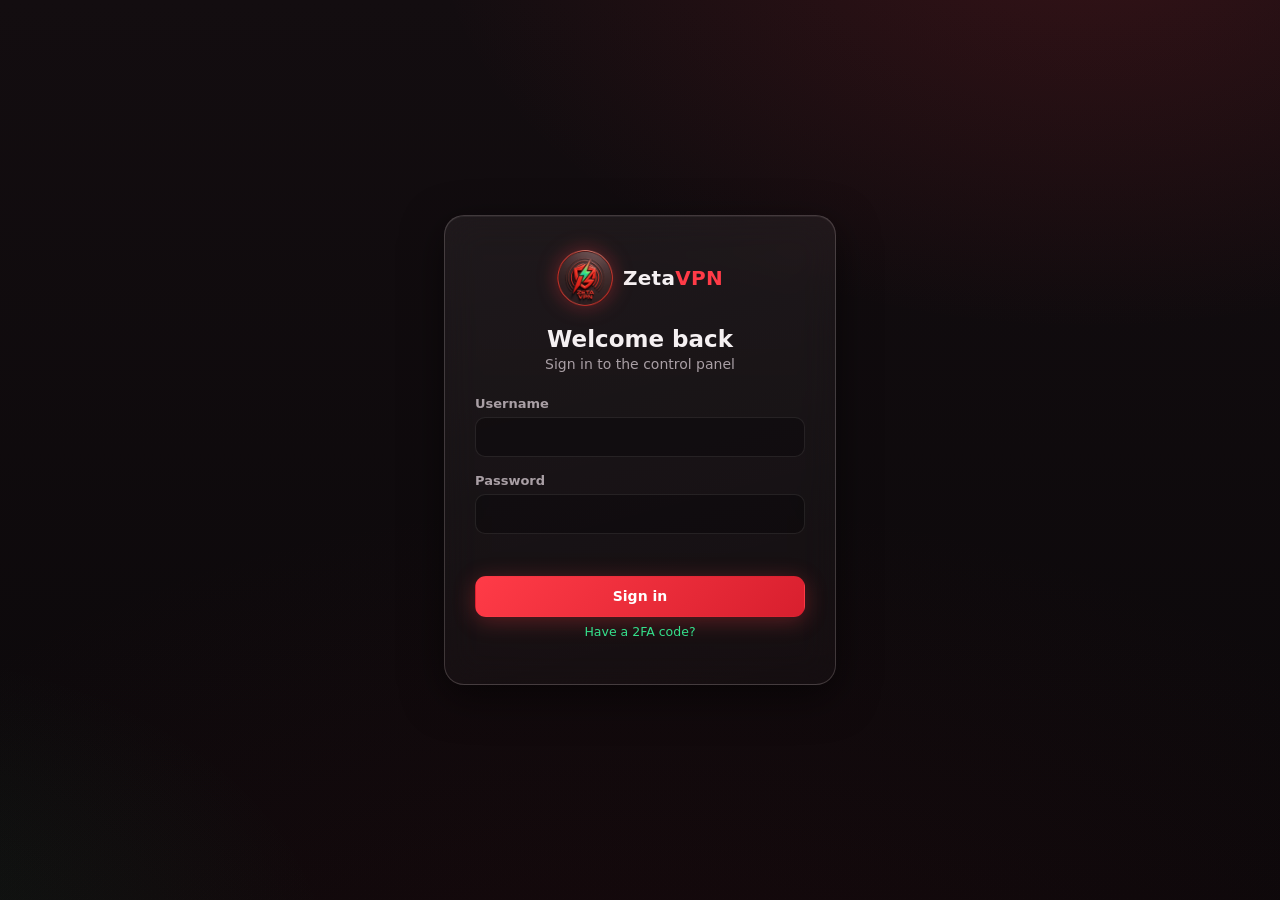
<file: frontend/index.html>
<!DOCTYPE html>
<html lang="en">
<head>
  <meta charset="UTF-8" />
  <meta name="viewport" content="width=device-width, initial-scale=1.0" />
  <meta name="robots" content="noindex, nofollow" />
  <title>ZetaVPN Panel</title>
  <link rel="icon" href="assets/img/logo.png" type="image/png" />
  <link rel="stylesheet" href="assets/css/zeta.css?v=1.3.1-2" />
</head>
<body>
  <!-- ===================== Login ===================== -->
  <div id="login-view" class="auth-wrap">
    <div class="auth-card">
      <div class="brand"><img class="logo" src="assets/img/logo.png" alt="" /><span class="name">Zeta<b>VPN</b></span></div>
      <h1>Welcome back</h1>
      <p class="sub">Sign in to the control panel</p>
      <form id="login-form">
        <div class="field"><label>Username</label><input id="l-user" autocomplete="username" required /></div>
        <div class="field"><label>Password</label><input id="l-pass" type="password" autocomplete="current-password" required /></div>
        <div class="field hidden" id="l-totp-field"><label>2FA code</label><input id="l-totp" inputmode="numeric" autocomplete="one-time-code" placeholder="123456" /></div>
        <p class="form-error" id="login-err"></p>
        <button class="btn primary block" id="login-btn" type="submit">Sign in</button>
        <p class="hint center"><a href="#" id="l-totp-toggle">Have a 2FA code?</a></p>
      </form>
    </div>
  </div>

  <!-- ===================== App ===================== -->
  <div id="app-view" class="app hidden">
    <div id="scrim" class="scrim"></div>
    <aside class="sidebar">
      <div class="brand"><img class="logo" src="assets/img/logo.png" alt="" /><span class="name">Zeta<b>VPN</b></span></div>
      <a class="nav-item" data-view="dashboard" href="#/dashboard">
        <svg class="ic" viewBox="0 0 24 24" fill="none" stroke="currentColor" stroke-width="2"><rect x="3" y="3" width="7" height="9"/><rect x="14" y="3" width="7" height="5"/><rect x="14" y="12" width="7" height="9"/><rect x="3" y="16" width="7" height="5"/></svg>
        Dashboard
      </a>
      <a class="nav-item" data-view="inbounds" href="#/inbounds">
        <svg class="ic" viewBox="0 0 24 24" fill="none" stroke="currentColor" stroke-width="2"><path d="M4 7h16M4 12h16M4 17h16"/></svg>
        Inbounds
      </a>
      <a class="nav-item" data-view="clients" href="#/clients">
        <svg class="ic" viewBox="0 0 24 24" fill="none" stroke="currentColor" stroke-width="2"><path d="M17 21v-2a4 4 0 0 0-4-4H5a4 4 0 0 0-4 4v2M9 11a4 4 0 1 0 0-8 4 4 0 0 0 0 8M23 21v-2a4 4 0 0 0-3-3.9M16 3.1a4 4 0 0 1 0 7.8"/></svg>
        Clients
      </a>
      <a class="nav-item" data-view="ssh" href="#/ssh">
        <svg class="ic" viewBox="0 0 24 24" fill="none" stroke="currentColor" stroke-width="2"><rect x="3" y="4" width="18" height="16" rx="2"/><path d="M7 9l3 3-3 3M13 15h4"/></svg>
        SSH Accounts
      </a>
      <a class="nav-item" data-view="tuning" href="#/tuning">
        <svg class="ic" viewBox="0 0 24 24" fill="none" stroke="currentColor" stroke-width="2"><path d="M13 2L3 14h7l-1 8 11-14h-7l1-6z"/></svg>
        Boost
      </a>
      <a class="nav-item" data-view="settings" href="#/settings">
        <svg class="ic" viewBox="0 0 24 24" fill="none" stroke="currentColor" stroke-width="2"><circle cx="12" cy="12" r="3"/><path d="M19.4 15a1.6 1.6 0 0 0 .3 1.8l.1.1a2 2 0 1 1-2.8 2.8l-.1-.1a1.6 1.6 0 0 0-2.7 1.1V21a2 2 0 1 1-4 0v-.1A1.6 1.6 0 0 0 6.6 19l-.1.1a2 2 0 1 1-2.8-2.8l.1-.1A1.6 1.6 0 0 0 4 12.6H3.9a2 2 0 1 1 0-4H4a1.6 1.6 0 0 0 1.5-2.7l-.1-.1a2 2 0 1 1 2.8-2.8l.1.1A1.6 1.6 0 0 0 11 3.9V3.9a2 2 0 1 1 4 0V4a1.6 1.6 0 0 0 2.7 1.1l.1-.1a2 2 0 1 1 2.8 2.8l-.1.1A1.6 1.6 0 0 0 20.1 11H21a2 2 0 1 1 0 4h-.1a1.6 1.6 0 0 0-1.5 1z"/></svg>
        Settings
      </a>
      <div class="spacer"></div>
      <a class="nav-item logout" id="logout" href="#">
        <svg class="ic" viewBox="0 0 24 24" fill="none" stroke="currentColor" stroke-width="2"><path d="M9 21H5a2 2 0 0 1-2-2V5a2 2 0 0 1 2-2h4M16 17l5-5-5-5M21 12H9"/></svg>
        Sign out
      </a>
    </aside>

    <main class="main">
      <div class="topbar">
        <div class="tb-left">
          <button id="menu-toggle" class="icon-btn menu-toggle" type="button" aria-label="Toggle menu">
            <svg class="ic" viewBox="0 0 24 24" fill="none" stroke="currentColor" stroke-width="2"><path d="M4 6h16M4 12h16M4 18h16"/></svg>
          </button>
          <div>
            <h2 id="page-title">Dashboard</h2>
            <div class="who" id="page-sub"></div>
          </div>
        </div>
        <div class="who">Signed in as <b id="who">—</b></div>
      </div>
      <div id="page"></div>
    </main>
  </div>

  <div id="modal-root"></div>
  <div id="toast-root" class="toasts"></div>

  <script src="assets/js/api.js?v=1.3.1-2"></script>
  <script src="assets/js/app.js?v=1.3.1-2"></script>
</body>
</html>
</file>
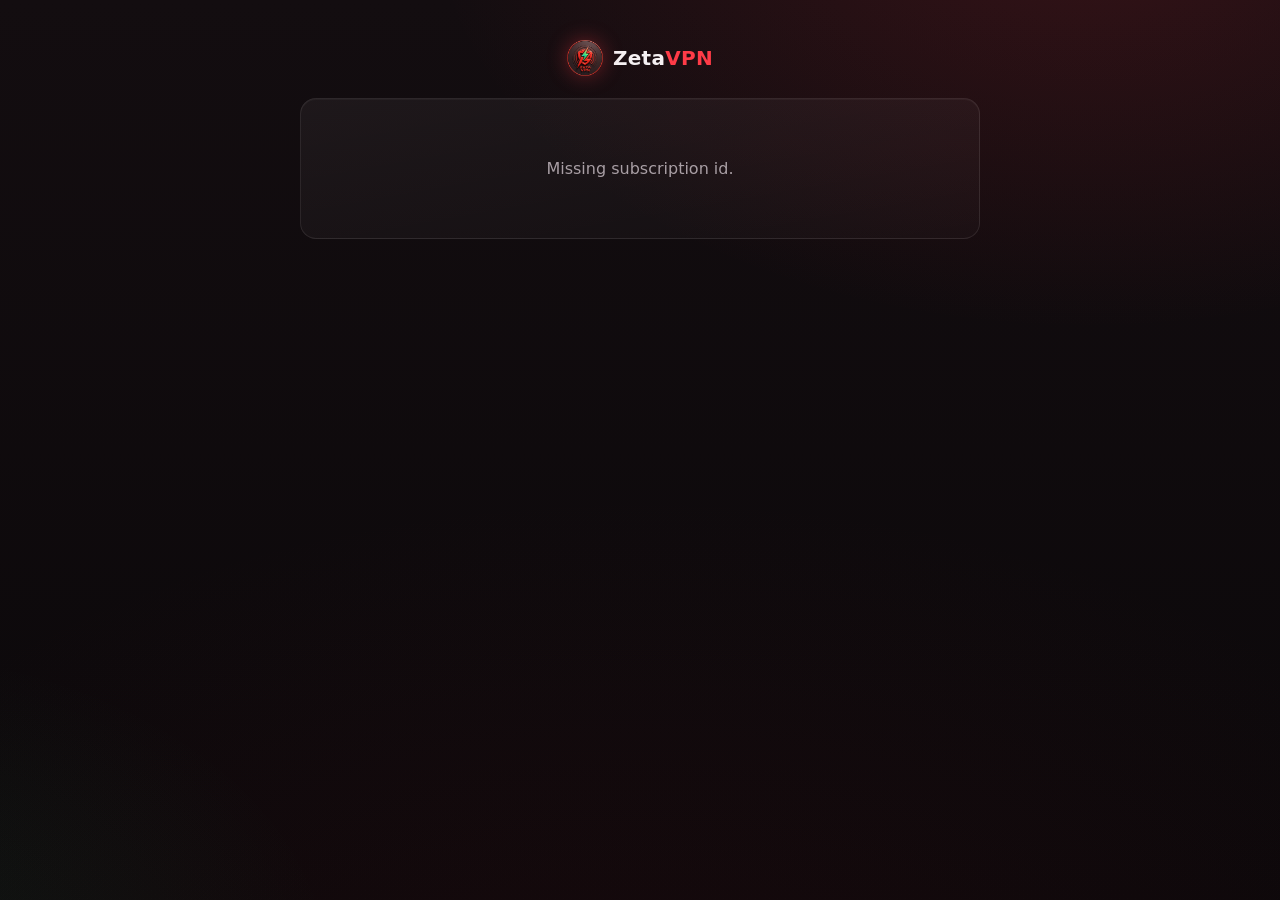
<file: frontend/sub.html>
<!DOCTYPE html>
<html lang="en">
<head>
  <meta charset="UTF-8" />
  <meta name="viewport" content="width=device-width, initial-scale=1.0" />
  <meta name="robots" content="noindex, nofollow" />
  <title>ZetaVPN · My Configs</title>
  <link rel="icon" href="assets/img/logo.png" type="image/png" />
  <link rel="stylesheet" href="assets/css/zeta.css" />
</head>
<body>
  <div class="auth-wrap" style="align-items:flex-start;padding-top:40px">
    <div style="width:100%;max-width:680px">
      <div class="brand" style="justify-content:center;margin-bottom:22px">
        <img class="logo" src="assets/img/logo.png" alt="" /><span class="name">Zeta<b>VPN</b></span>
      </div>
      <div id="portal"><div class="empty">Loading…</div></div>
    </div>
  </div>

  <div id="toast-root" class="toasts"></div>
  <script src="assets/js/api.js"></script>
  <script src="assets/js/sub.js"></script>
</body>
</html>
</file>
<file: frontend/assets/css/zeta.css>
/* ZetaVPN panel — self-contained premium dark theme (no external CSS/font/JS
   dependencies; everything below is plain CSS so the panel stays a static
   asset with zero server cost).

   Design language: charcoal glass over deep red ambient light, matching the
   ZetaVPN badge logo (red Z-shield + green lightning bolt). Red = brand /
   primary actions, green = "alive" (online, success), amber = caution,
   translucent layered surfaces + soft glows = depth. */

:root {
  /* palette */
  --bg-0: #0b080a;
  --bg-1: #130d10;
  --surface: rgba(255, 244, 246, 0.04);
  --surface-2: rgba(255, 244, 246, 0.07);
  --surface-3: rgba(255, 244, 246, 0.11);
  --border: rgba(255, 235, 238, 0.09);
  --border-strong: rgba(255, 235, 238, 0.18);
  --text: #f5f0f2;
  --muted: #a99fa5;
  --red: #ff3b47;
  --red-2: #d81f2e;
  --red-soft: rgba(255, 59, 71, 0.12);
  --green: #35e08c;
  --green-2: #18cfc0;
  --green-soft: rgba(53, 224, 140, 0.12);
  --warn: #ffb224;
  --warn-soft: rgba(255, 178, 36, 0.12);
  --danger: #ff5361;
  --success: #35e08c;
  --primary: var(--red);

  /* shape / depth */
  --radius: 16px;
  --radius-sm: 10px;
  --shadow: 0 12px 40px rgba(0, 0, 0, 0.5);
  --glow-red: 0 4px 22px rgba(255, 59, 71, 0.3);
  --glow-green: 0 0 14px rgba(53, 224, 140, 0.35);

  --font: "Segoe UI", Roboto, system-ui, -apple-system, sans-serif;
  --mono: "JetBrains Mono", "Cascadia Code", Consolas, monospace;
}

* { box-sizing: border-box; }
html, body { height: 100%; }
body {
  margin: 0;
  font-family: var(--font);
  color: var(--text);
  background: var(--bg-1);
  -webkit-font-smoothing: antialiased;
}
/* Ambient light layer: painted once on a fixed, GPU-composited pseudo-element
   so scrolling never repaints the gradients (matters on cheap phones). */
body::before {
  content: "";
  position: fixed;
  inset: 0;
  z-index: -1;
  pointer-events: none;
  background:
    radial-gradient(1100px 700px at 85% -10%, rgba(230, 46, 60, 0.16), transparent 60%),
    radial-gradient(900px 600px at -12% 108%, rgba(53, 224, 140, 0.07), transparent 55%),
    radial-gradient(1400px 900px at 50% 125%, rgba(120, 20, 32, 0.12), transparent 70%),
    linear-gradient(180deg, var(--bg-1), var(--bg-0));
}
a { color: var(--green); text-decoration: none; }
button { font-family: inherit; cursor: pointer; }
.hidden { display: none !important; }
::selection { background: rgba(255, 59, 71, 0.35); }

/* Slim, theme-matched scrollbars (WebKit + Firefox) */
* { scrollbar-width: thin; scrollbar-color: rgba(255, 235, 238, 0.18) transparent; }
::-webkit-scrollbar { width: 9px; height: 9px; }
::-webkit-scrollbar-thumb { background: rgba(255, 235, 238, 0.14); border-radius: 8px; }
::-webkit-scrollbar-thumb:hover { background: rgba(255, 235, 238, 0.24); }

/* ---------- Brand ---------- */
.brand { display: flex; align-items: center; gap: 10px; font-weight: 800; letter-spacing: 0.3px; }
.brand .logo { width: 36px; height: 36px; filter: drop-shadow(0 0 10px rgba(255, 59, 71, 0.35)); }
.brand .name { font-size: 20px; }
.brand .name b { color: var(--red); }

/* ---------- Login ---------- */
.auth-wrap { min-height: 100%; display: grid; place-items: center; padding: 24px; }
.auth-card {
  width: 100%; max-width: 392px;
  background: linear-gradient(165deg, rgba(255, 244, 246, 0.06), rgba(255, 244, 246, 0.025));
  border: 1px solid var(--border-strong);
  border-radius: 20px;
  box-shadow: var(--shadow), inset 0 1px 0 rgba(255, 255, 255, 0.06);
  backdrop-filter: blur(18px);
  -webkit-backdrop-filter: blur(18px);
  padding: 34px 30px 30px;
  animation: rise 0.35s ease both;
}
.auth-card .brand { justify-content: center; }
.auth-card .brand .logo { width: 56px; height: 56px; }
.auth-card h1 { margin: 20px 0 4px; font-size: 23px; text-align: center; }
.auth-card p.sub { margin: 0 0 24px; color: var(--muted); font-size: 14px; text-align: center; }

/* ---------- Layout ---------- */
.app { display: grid; grid-template-columns: 250px 1fr; min-height: 100vh; }
.sidebar {
  background: rgba(15, 10, 12, 0.72);
  backdrop-filter: blur(16px);
  -webkit-backdrop-filter: blur(16px);
  border-right: 1px solid var(--border);
  padding: 22px 14px;
  display: flex; flex-direction: column; gap: 5px;
  position: sticky; top: 0; height: 100vh;
}
.sidebar .brand { padding: 4px 10px 22px; }
.nav-item {
  position: relative;
  display: flex; align-items: center; gap: 12px;
  padding: 11px 14px; border-radius: 12px;
  color: var(--muted); font-weight: 600; font-size: 14.5px;
  border: 1px solid transparent;
  transition: background 0.15s ease, color 0.15s ease;
}
.nav-item:hover { background: var(--surface-2); color: var(--text); }
.nav-item.active {
  background: linear-gradient(90deg, rgba(255, 59, 71, 0.17), rgba(255, 59, 71, 0.04));
  color: #fff; border-color: rgba(255, 59, 71, 0.25);
}
.nav-item.active::before {
  content: ""; position: absolute; left: -1px; top: 22%; bottom: 22%;
  width: 3px; border-radius: 3px; background: var(--red);
  box-shadow: 0 0 10px rgba(255, 59, 71, 0.7);
}
.nav-item .ic { width: 18px; height: 18px; opacity: 0.9; flex: none; }
.sidebar .spacer { flex: 1; }
.sidebar .logout { color: var(--danger); }
.sidebar .logout:hover { background: var(--red-soft); color: var(--danger); }
/* Mobile click-away scrim behind the open drawer */
.scrim {
  display: none; position: fixed; inset: 0; z-index: 39;
  background: rgba(5, 3, 4, 0.6); backdrop-filter: blur(2px); -webkit-backdrop-filter: blur(2px);
}
.scrim.show { display: block; }

.main { padding: 26px 30px 60px; overflow-x: hidden; min-width: 0; }
.topbar { display: flex; align-items: center; justify-content: space-between; margin-bottom: 24px; gap: 16px; flex-wrap: wrap; }
.topbar h2 { margin: 0; font-size: 22px; letter-spacing: 0.2px; }
.topbar .who { color: var(--muted); font-size: 13.5px; }
/* Doubled class beats .icon-btn's display rule regardless of source order. */
.icon-btn.menu-toggle { display: none; border-color: var(--border); }

/* ---------- Cards / grid ---------- */
.grid { display: grid; gap: 18px; }
.grid.cols-4 { grid-template-columns: repeat(4, 1fr); }
.grid.cols-2 { grid-template-columns: repeat(2, 1fr); }
/* Swap line under the Memory card's progress bar (kept last so the bar stays
   aligned with the other stat cards) */
.stat .swap-line { font-size: 12px; color: var(--muted); opacity: 0.85; }
.stat .swap-line:empty { display: none; }
.card {
  background: linear-gradient(170deg, rgba(255, 244, 246, 0.05), rgba(255, 244, 246, 0.02));
  border: 1px solid var(--border);
  border-radius: var(--radius);
  padding: 18px 20px;
  box-shadow: inset 0 1px 0 rgba(255, 255, 255, 0.04);
  transition: border-color 0.15s ease, transform 0.15s ease;
}
.card.pad-lg { padding: 22px 24px; }
.card.stat:hover { border-color: var(--border-strong); transform: translateY(-2px); }
.stat { display: flex; flex-direction: column; gap: 8px; }
.stat .label { color: var(--muted); font-size: 12.5px; text-transform: uppercase; letter-spacing: 0.7px; font-weight: 700; }
.stat .value { font-size: 27px; font-weight: 800; font-variant-numeric: tabular-nums; }
.stat .value small { font-size: 14px; color: var(--muted); font-weight: 600; }
.progress { height: 6px; background: rgba(255, 244, 246, 0.07); border-radius: 6px; overflow: hidden; }
.progress > span { display: block; height: 100%; border-radius: 6px; background: linear-gradient(90deg, var(--green-2), var(--green)); transition: width 0.4s ease; }
.progress.warn > span { background: linear-gradient(90deg, #e09a12, var(--warn)); }
.progress.crit > span { background: linear-gradient(90deg, var(--red-2), var(--red)); }

/* ---------- Tables ---------- */
.card-head { display: flex; align-items: center; justify-content: space-between; margin-bottom: 16px; gap: 12px; flex-wrap: wrap; }
.card-head h3 { margin: 0; font-size: 16.5px; }
.card-head .tools { display: flex; align-items: center; gap: 10px; flex-wrap: wrap; }
.table-wrap { overflow-x: auto; margin: 0 -6px; padding: 0 6px; }
table { width: 100%; border-collapse: collapse; font-size: 14px; }
th, td { text-align: left; padding: 12px 12px; border-bottom: 1px solid var(--border); white-space: nowrap; }
td b { font-weight: 700; }
th { color: var(--muted); font-weight: 700; font-size: 12px; text-transform: uppercase; letter-spacing: 0.5px; }
tbody tr { transition: background 0.12s ease; }
tbody tr:hover { background: rgba(255, 59, 71, 0.045); }
tbody tr:last-child td { border-bottom: none; }
td .mono, .mono { font-family: var(--mono); font-size: 12.5px; color: var(--muted); }
td.actions, td.right { text-align: right; }
td.actions .icon-btn { margin-left: 4px; }

/* Search box that sits in card heads */
.search {
  display: inline-flex; align-items: center; gap: 8px;
  background: rgba(0, 0, 0, 0.25); border: 1px solid var(--border);
  border-radius: 10px; padding: 7px 11px; min-width: 190px;
}
.search input { border: none; background: transparent; padding: 0; font-size: 13.5px; box-shadow: none; }
.search input:focus { outline: none; box-shadow: none; border: none; }
.search .ic { width: 15px; height: 15px; color: var(--muted); flex: none; }

/* ---------- Badges / pills ---------- */
.badge {
  display: inline-flex; align-items: center; gap: 6px;
  padding: 3.5px 10px; border-radius: 999px;
  font-size: 12px; font-weight: 700; border: none; line-height: 1.4;
}
button.badge { cursor: pointer; transition: filter 0.12s ease; }
button.badge:hover { filter: brightness(1.25); }
.badge.on { background: var(--green-soft); color: #6ee7a8; }
.badge.off { background: var(--red-soft); color: #ff9aa2; }
.badge.core { background: rgba(255, 59, 71, 0.13); color: #ff9aa2; text-transform: uppercase; letter-spacing: 0.4px; }
.badge.proto { background: rgba(24, 207, 192, 0.13); color: #6fe3d8; text-transform: uppercase; letter-spacing: 0.4px; }
.badge.warn { background: var(--warn-soft); color: #ffcf70; }
.badge.neutral { background: var(--surface-2); color: var(--muted); }
.dot { width: 8px; height: 8px; border-radius: 50%; display: inline-block; flex: none; }
.dot.up { background: var(--green); box-shadow: 0 0 8px var(--green); }
.dot.down { background: var(--danger); }
.dot.idle { background: var(--muted); }

/* ---------- Buttons ---------- */
.btn {
  display: inline-flex; align-items: center; justify-content: center; gap: 8px;
  padding: 10px 16px; border-radius: 11px;
  border: 1px solid var(--border-strong);
  background: var(--surface-2); color: var(--text);
  font-weight: 650; font-size: 14px; line-height: 1.35;
  transition: background 0.15s ease, border-color 0.15s ease, transform 0.06s ease, box-shadow 0.15s ease, filter 0.15s ease;
}
.btn:hover { background: var(--surface-3); border-color: rgba(255, 235, 238, 0.26); }
.btn:active { transform: translateY(1px); }
.btn:focus-visible { outline: none; box-shadow: 0 0 0 3px rgba(255, 59, 71, 0.35); }
.btn:disabled { opacity: 0.55; cursor: not-allowed; transform: none; }
.btn .ic, .btn svg { width: 16px; height: 16px; flex: none; }

.btn.primary {
  background: linear-gradient(135deg, var(--red), var(--red-2));
  border-color: transparent; color: #fff;
  box-shadow: var(--glow-red);
}
.btn.primary:hover { filter: brightness(1.1); }
.btn.success { background: rgba(53, 224, 140, 0.14); border-color: rgba(53, 224, 140, 0.35); color: #7ceeb2; }
.btn.success:hover { background: rgba(53, 224, 140, 0.22); }
.btn.danger { background: rgba(255, 83, 97, 0.13); border-color: rgba(255, 83, 97, 0.35); color: #ff9aa2; }
.btn.danger:hover { background: rgba(255, 83, 97, 0.22); }
.btn.ghost { background: transparent; border-color: transparent; color: var(--muted); }
.btn.ghost:hover { background: var(--surface-2); color: var(--text); }
.btn.sm { padding: 6px 11px; font-size: 12.5px; border-radius: 9px; }
.btn.block { width: 100%; }

/* Button async-busy state: app.js adds .loading while a request is in
   flight — spinner replaces content, double-click impossible. Applies to
   icon buttons too (toggle/lock/restart run through the same busy()). */
.btn.loading, .icon-btn.loading { position: relative; color: transparent !important; pointer-events: none; }
.btn.loading::after, .icon-btn.loading::after {
  content: ""; position: absolute; width: 16px; height: 16px;
  border: 2px solid rgba(255, 255, 255, 0.35); border-top-color: #fff;
  border-radius: 50%; animation: spin 0.7s linear infinite;
}
.icon-btn.loading::after { width: 13px; height: 13px; }

.icon-btn {
  display: inline-flex; align-items: center; justify-content: center;
  width: 32px; height: 32px; padding: 0;
  border-radius: 9px; background: transparent;
  border: 1px solid transparent; color: var(--muted);
  transition: background 0.13s ease, color 0.13s ease, border-color 0.13s ease;
  vertical-align: middle;
}
.icon-btn:hover { background: var(--surface-2); color: var(--text); border-color: var(--border); }
.icon-btn:focus-visible { outline: none; box-shadow: 0 0 0 3px rgba(255, 59, 71, 0.35); }
.icon-btn.success:hover { background: var(--green-soft); color: #7ceeb2; border-color: rgba(53, 224, 140, 0.3); }
.icon-btn.warn:hover { background: var(--warn-soft); color: #ffcf70; border-color: rgba(255, 178, 36, 0.3); }
.icon-btn.danger:hover { background: var(--red-soft); color: #ff9aa2; border-color: rgba(255, 83, 97, 0.3); }

/* Pure-CSS tooltips: any element with data-tip shows a chip above on
   hover/focus. No JS, no layout cost when idle. */
[data-tip] { position: relative; }
[data-tip]::after {
  content: attr(data-tip);
  position: absolute; left: 50%; bottom: calc(100% + 7px);
  transform: translateX(-50%) scale(0.96);
  background: #1d1417; color: var(--text);
  border: 1px solid var(--border-strong);
  padding: 5px 10px; border-radius: 8px;
  font-size: 12px; font-weight: 600; white-space: nowrap;
  opacity: 0; pointer-events: none; z-index: 60;
  transition: opacity 0.12s ease 0.15s, transform 0.12s ease 0.15s;
  box-shadow: 0 6px 18px rgba(0, 0, 0, 0.45);
}
[data-tip]:hover::after, [data-tip]:focus-visible::after { opacity: 1; transform: translateX(-50%) scale(1); }

/* ---------- Forms ---------- */
label { display: block; font-size: 13px; color: var(--muted); margin: 0 0 6px; font-weight: 600; }
.field { margin-bottom: 16px; }
input, select, textarea {
  width: 100%; padding: 11px 13px;
  background: rgba(0, 0, 0, 0.28); color: var(--text);
  border: 1px solid var(--border); border-radius: 10px;
  font-size: 14px; font-family: inherit;
  transition: border-color 0.15s ease, box-shadow 0.15s ease;
}
input:hover, select:hover, textarea:hover { border-color: var(--border-strong); }
input:focus, select:focus, textarea:focus {
  outline: none; border-color: rgba(255, 59, 71, 0.6);
  box-shadow: 0 0 0 3px rgba(255, 59, 71, 0.16);
}
input:disabled, select:disabled { opacity: 0.55; cursor: not-allowed; }
input::placeholder, textarea::placeholder { color: rgba(169, 159, 165, 0.55); }
/* Checkboxes/radios must NOT inherit the full-width text-input styling above,
   or they stretch into a giant empty box. Reset to their natural glyph size. */
input[type="checkbox"], input[type="radio"] {
  width: 16px; height: 16px; flex: none; padding: 0; margin: 0;
  border-radius: 5px; accent-color: var(--red); cursor: pointer;
  vertical-align: middle;
}
input[type="radio"] { border-radius: 50%; }
input[type="checkbox"]:focus, input[type="radio"]:focus { box-shadow: none; }
select {
  appearance: none; -webkit-appearance: none;
  background-image: url("data:image/svg+xml;charset=utf-8,%3Csvg xmlns='http://www.w3.org/2000/svg' width='12' height='8'%3E%3Cpath d='M1 1l5 5 5-5' stroke='%23a99fa5' stroke-width='2' fill='none' stroke-linecap='round'/%3E%3C/svg%3E");
  background-repeat: no-repeat; background-position: right 13px center;
  padding-right: 34px;
}
.row { display: grid; grid-template-columns: 1fr 1fr; gap: 14px; }
.hint { color: var(--muted); font-size: 12.5px; margin-top: 6px; line-height: 1.5; }

/* ---------- Modal ---------- */
.modal-backdrop {
  position: fixed; inset: 0; z-index: 50;
  background: rgba(6, 3, 5, 0.72);
  backdrop-filter: blur(5px); -webkit-backdrop-filter: blur(5px);
  display: grid; place-items: center; padding: 20px;
  animation: fade 0.15s ease both;
}
.modal {
  width: 100%; max-width: 560px; max-height: 88vh; overflow-y: auto;
  background: linear-gradient(170deg, #211619, #17100f);
  border: 1px solid var(--border-strong); border-radius: 18px;
  box-shadow: var(--shadow), inset 0 1px 0 rgba(255, 255, 255, 0.05);
  animation: pop 0.18s ease both;
}
.modal.lg { max-width: 740px; }
.modal-head {
  display: flex; align-items: center; justify-content: space-between;
  padding: 20px 24px; border-bottom: 1px solid var(--border);
  position: sticky; top: 0; z-index: 2;
  /* solid top-gradient color — background:inherit would re-rasterize the
     modal gradient inside the head's own box and leave a visible seam */
  background: #211619;
}
.modal-head h3 { margin: 0; font-size: 17.5px; }
.modal-body { padding: 22px 24px; }
.modal-foot {
  padding: 16px 24px; border-top: 1px solid var(--border);
  display: flex; justify-content: flex-end; gap: 10px;
}
/* Section separators inside longer modals */
.modal-sec {
  display: flex; align-items: center; gap: 10px;
  margin: 20px 0 12px; color: var(--muted);
  font-size: 12px; font-weight: 700; text-transform: uppercase; letter-spacing: 0.7px;
}
.modal-sec::after { content: ""; flex: 1; height: 1px; background: var(--border); }

/* ---------- Toast ---------- */
.toasts { position: fixed; right: 20px; bottom: 20px; display: flex; flex-direction: column; gap: 10px; z-index: 80; }
.toast {
  display: flex; align-items: center; gap: 10px;
  padding: 12px 16px; border-radius: 12px;
  background: rgba(30, 20, 23, 0.92);
  backdrop-filter: blur(10px); -webkit-backdrop-filter: blur(10px);
  border: 1px solid var(--border-strong);
  box-shadow: var(--shadow); font-size: 13.5px; font-weight: 600;
  min-width: 240px; max-width: 360px;
  animation: slidein 0.22s ease both;
  transition: opacity 0.3s ease;
}
.toast .t-ic { flex: none; width: 20px; height: 20px; border-radius: 50%; display: grid; place-items: center; font-size: 12px; }
.toast.ok .t-ic { background: var(--green-soft); color: var(--green); }
.toast.err .t-ic { background: var(--red-soft); color: var(--danger); }
.toast.ok { border-left: 3px solid var(--green); }
.toast.err { border-left: 3px solid var(--danger); }

/* ---------- Skeleton loading ---------- */
.skel { border-radius: 10px; background: var(--surface-2); position: relative; overflow: hidden; }
.skel::after {
  content: ""; position: absolute; inset: 0;
  background: linear-gradient(90deg, transparent, rgba(255, 244, 246, 0.06), transparent);
  animation: shimmer 1.4s ease infinite;
}
.skel.line { height: 14px; margin: 10px 0; }
.skel.card-blk { height: 110px; border-radius: var(--radius); }

/* ---------- Misc ---------- */
canvas.chart { width: 100%; height: 160px; display: block; }
.qr { display: block; width: 200px; height: 200px; margin: 12px auto; background: #fff; border-radius: 12px; padding: 8px; }
.linkbox { display: flex; gap: 8px; }
.linkbox input { font-family: var(--mono); font-size: 12px; min-width: 0; }
.linkbox .btn { flex: none; }
.muted { color: var(--muted); }
.right { text-align: right; }
.center { text-align: center; }
.tabs { display: flex; gap: 8px; margin-bottom: 18px; flex-wrap: wrap; }
.tab { padding: 8px 14px; border-radius: 999px; background: var(--surface); border: 1px solid var(--border); color: var(--muted); font-weight: 600; font-size: 13.5px; transition: all 0.15s ease; }
.tab:hover { color: var(--text); border-color: var(--border-strong); }
.tab.active { color: #fff; background: rgba(255, 59, 71, 0.14); border-color: rgba(255, 59, 71, 0.4); }

.empty { text-align: center; color: var(--muted); padding: 42px 16px; }
.empty .e-ic { width: 44px; height: 44px; margin: 0 auto 14px; opacity: 0.5; display: block; color: var(--muted); }
.empty .e-ic svg { width: 100%; height: 100%; }
.empty h4 { margin: 0 0 6px; color: var(--text); font-size: 15.5px; }
.empty p { margin: 0 0 16px; font-size: 13.5px; }

/* mono block for copy-paste-ready account text */
textarea.share-block {
  font-family: var(--mono); font-size: 12.5px; line-height: 1.65;
  resize: vertical; background: rgba(0, 0, 0, 0.35);
}

/* ---------- Small components ---------- */
.ic { width: 18px; height: 18px; }
.tb-left { display: flex; align-items: center; gap: 12px; }
.form-error { color: var(--danger); font-size: 13px; min-height: 16px; margin: 0 0 10px; }
.btn-row { display: flex; gap: 10px; flex-wrap: wrap; }
.confirm-msg { margin: 0 0 6px; line-height: 1.55; }
.t-danger { color: var(--danger); }
.t-warn { color: var(--warn); }
td .sub { display: block; font-size: 12px; color: var(--muted); margin-top: 2px; font-weight: 400; }
table.wide { min-width: 780px; }
.stat .sub { font-size: 12.5px; }
.traffic-mini { font-size: 17px; }

/* dashboard service rows */
.svc-row {
  display: flex; align-items: center; justify-content: space-between;
  padding: 8px 0; border-bottom: 1px solid var(--border); gap: 10px;
}
.svc-row:last-child { border-bottom: none; }
.svc-row .svc-name { display: inline-flex; align-items: center; gap: 9px; font-weight: 600; font-size: 14px; }
.svc-row .badge { margin-right: 6px; }

/* chart legend */
.legend { display: inline-flex; gap: 14px; font-size: 12.5px; color: var(--muted); align-items: center; }
.legend span { display: inline-flex; align-items: center; gap: 6px; }
.legend i { width: 10px; height: 10px; border-radius: 3px; display: inline-block; }
.legend .lg-down { background: var(--green); }
.legend .lg-up { background: var(--red); }

/* key-value rows (inbound details) — separators between rows only, so the
   last row before a section heading never carries a stray divider */
.kv {
  display: flex; align-items: center; justify-content: space-between;
  gap: 14px; padding: 8px 0;
}
.kv + .kv { border-top: 1px solid var(--border); }
.kv .k { color: var(--muted); font-size: 13px; font-weight: 600; flex: none; }
.kv .v { text-align: right; word-break: break-all; display: inline-flex; align-items: center; gap: 4px; }

/* click-to-copy credential cell */
.copy-cell {
  display: inline-flex; align-items: center; gap: 6px;
  background: none; border: none; padding: 4px 6px; border-radius: 7px;
  font-family: var(--mono); font-size: 12.5px; color: var(--muted);
  transition: background 0.13s ease, color 0.13s ease;
}
.copy-cell:hover { background: var(--surface-2); color: var(--text); }
.copy-cell svg { opacity: 0.6; }

/* usage mini progress inside table cells */
.progress.mini { width: 92px; height: 4px; margin-top: 5px; }

/* password eye inside an input */
.input-wrap { position: relative; display: flex; flex: 1; min-width: 0; }
.input-wrap input { padding-right: 40px; }
.input-wrap .in-btn { position: absolute; right: 4px; top: 50%; transform: translateY(-50%); width: 28px; height: 28px; }

/* collapsible advanced section in forms */
details.adv { margin: 4px 0 14px; border: 1px solid var(--border); border-radius: 10px; padding: 0 14px; }
details.adv summary {
  cursor: pointer; padding: 11px 0; color: var(--muted);
  font-size: 13px; font-weight: 700; text-transform: uppercase; letter-spacing: 0.6px;
  list-style: none;
}
details.adv summary::-webkit-details-marker { display: none; }
details.adv summary::before { content: "▸ "; }
details.adv[open] summary::before { content: "▾ "; }
details.adv[open] { padding-bottom: 4px; }

/* Clients page: one collapsible block per inbound */
.clients-head { margin-bottom: 4px; }
.cli-group {
  background: linear-gradient(170deg, rgba(255, 244, 246, 0.05), rgba(255, 244, 246, 0.02));
  border: 1px solid var(--border); border-radius: var(--radius); overflow: hidden;
}
.cli-group > summary {
  list-style: none; cursor: pointer; display: flex; align-items: center;
  justify-content: space-between; gap: 12px; padding: 13px 18px;
  transition: background 0.13s ease;
}
.cli-group > summary::-webkit-details-marker { display: none; }
.cli-group > summary::before { content: "▸"; color: var(--muted); font-size: 12px; margin-right: 2px; }
.cli-group[open] > summary::before { content: "▾"; }
.cli-group > summary:hover { background: var(--surface-2); }
.cli-group[open] > summary { border-bottom: 1px solid var(--border); }
.cli-group .cg-left, .cli-group .cg-right { display: inline-flex; align-items: center; gap: 9px; flex-wrap: wrap; }
.cli-group .cg-left b { font-size: 14.5px; }
.cli-group .table-wrap { padding: 4px 12px 12px; margin: 0; }
.cli-group .cg-empty { padding: 14px 18px; margin: 0; }

.ip-list { margin: 0; padding-left: 18px; line-height: 1.9; }
.field.slim { margin-bottom: 10px; }
.totp-box { max-width: 320px; margin: 0 auto; }
input[readonly] { color: var(--muted); background: rgba(0, 0, 0, 0.2); }
.linkbox .btn { align-self: stretch; }

/* Page sections: one vertical rhythm instead of scattered inline margins */
#page > * + * { margin-top: 18px; }

/* Page-view entrance */
#page > * { animation: rise 0.25s ease both; }

/* ---------- Animations ---------- */
@keyframes fade { from { opacity: 0; } to { opacity: 1; } }
@keyframes pop { from { opacity: 0; transform: scale(0.96); } to { opacity: 1; transform: scale(1); } }
@keyframes rise { from { opacity: 0; transform: translateY(8px); } to { opacity: 1; transform: none; } }
@keyframes slidein { from { opacity: 0; transform: translateX(16px); } to { opacity: 1; transform: none; } }
@keyframes spin { to { transform: rotate(360deg); } }
@keyframes shimmer { from { transform: translateX(-100%); } to { transform: translateX(100%); } }

@media (prefers-reduced-motion: reduce) {
  *, *::before, *::after { animation-duration: 0.01ms !important; transition-duration: 0.01ms !important; }
}

/* Older/weaker browsers with no backdrop-filter still get solid,
   readable panels instead of see-through mush. */
@supports not (backdrop-filter: blur(1px)) {
  .sidebar { background: #17100f; }
  .auth-card, .toast { background: #1d1417; }
}

/* ---------- Responsive ---------- */
@media (max-width: 960px) {
  .app { grid-template-columns: 1fr; }
  .sidebar {
    position: fixed; z-index: 40; transform: translateX(-100%);
    transition: transform 0.22s ease; width: 258px;
    background: rgba(18, 11, 13, 0.96);
  }
  .sidebar.open { transform: none; box-shadow: var(--shadow); }
  /* must match the base hiding rule's specificity (.icon-btn.menu-toggle) */
  .icon-btn.menu-toggle { display: inline-flex; }
  .main { padding: 18px 16px 48px; }
  .grid.cols-4 { grid-template-columns: repeat(2, 1fr); }
  .grid.cols-2 { grid-template-columns: 1fr; }
  .row { grid-template-columns: 1fr; }
  .topbar h2 { font-size: 19px; }
  [data-tip]::after { display: none; } /* hover tooltips don't exist on touch */
}
</file>
